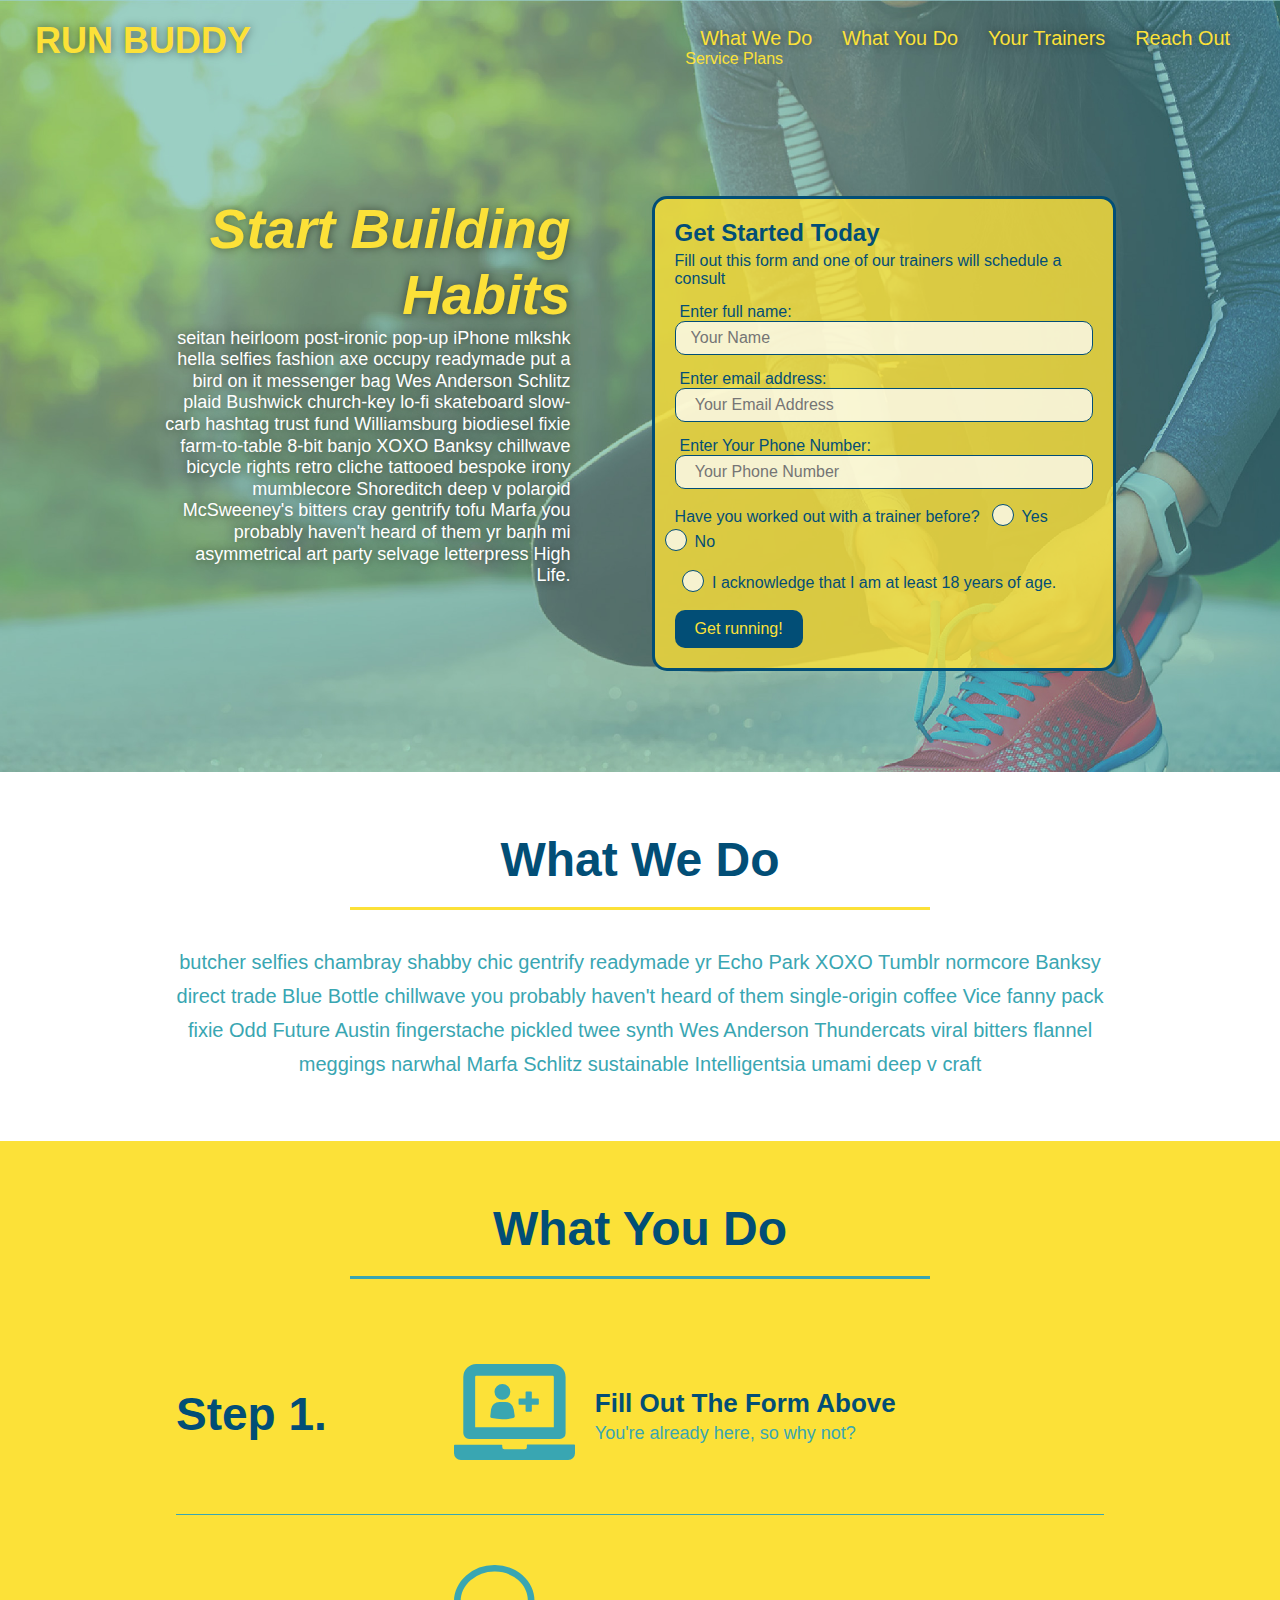
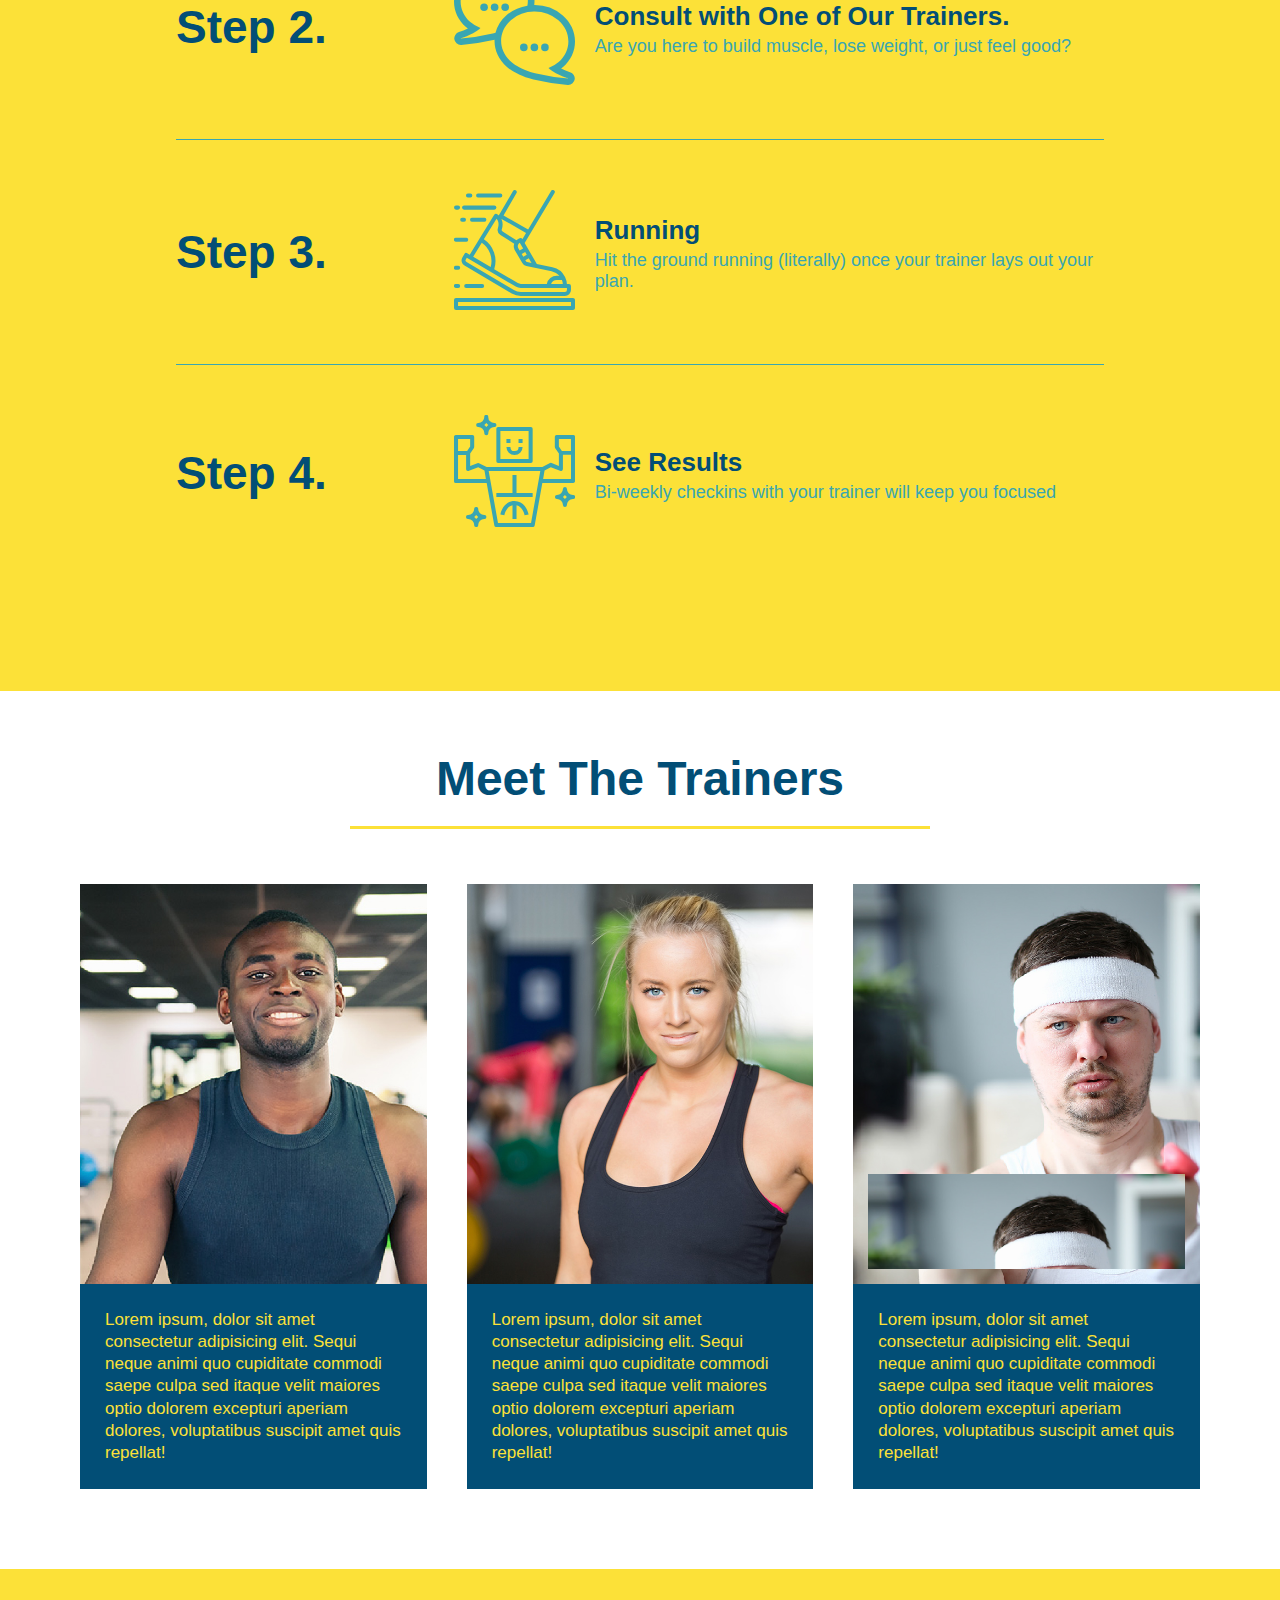
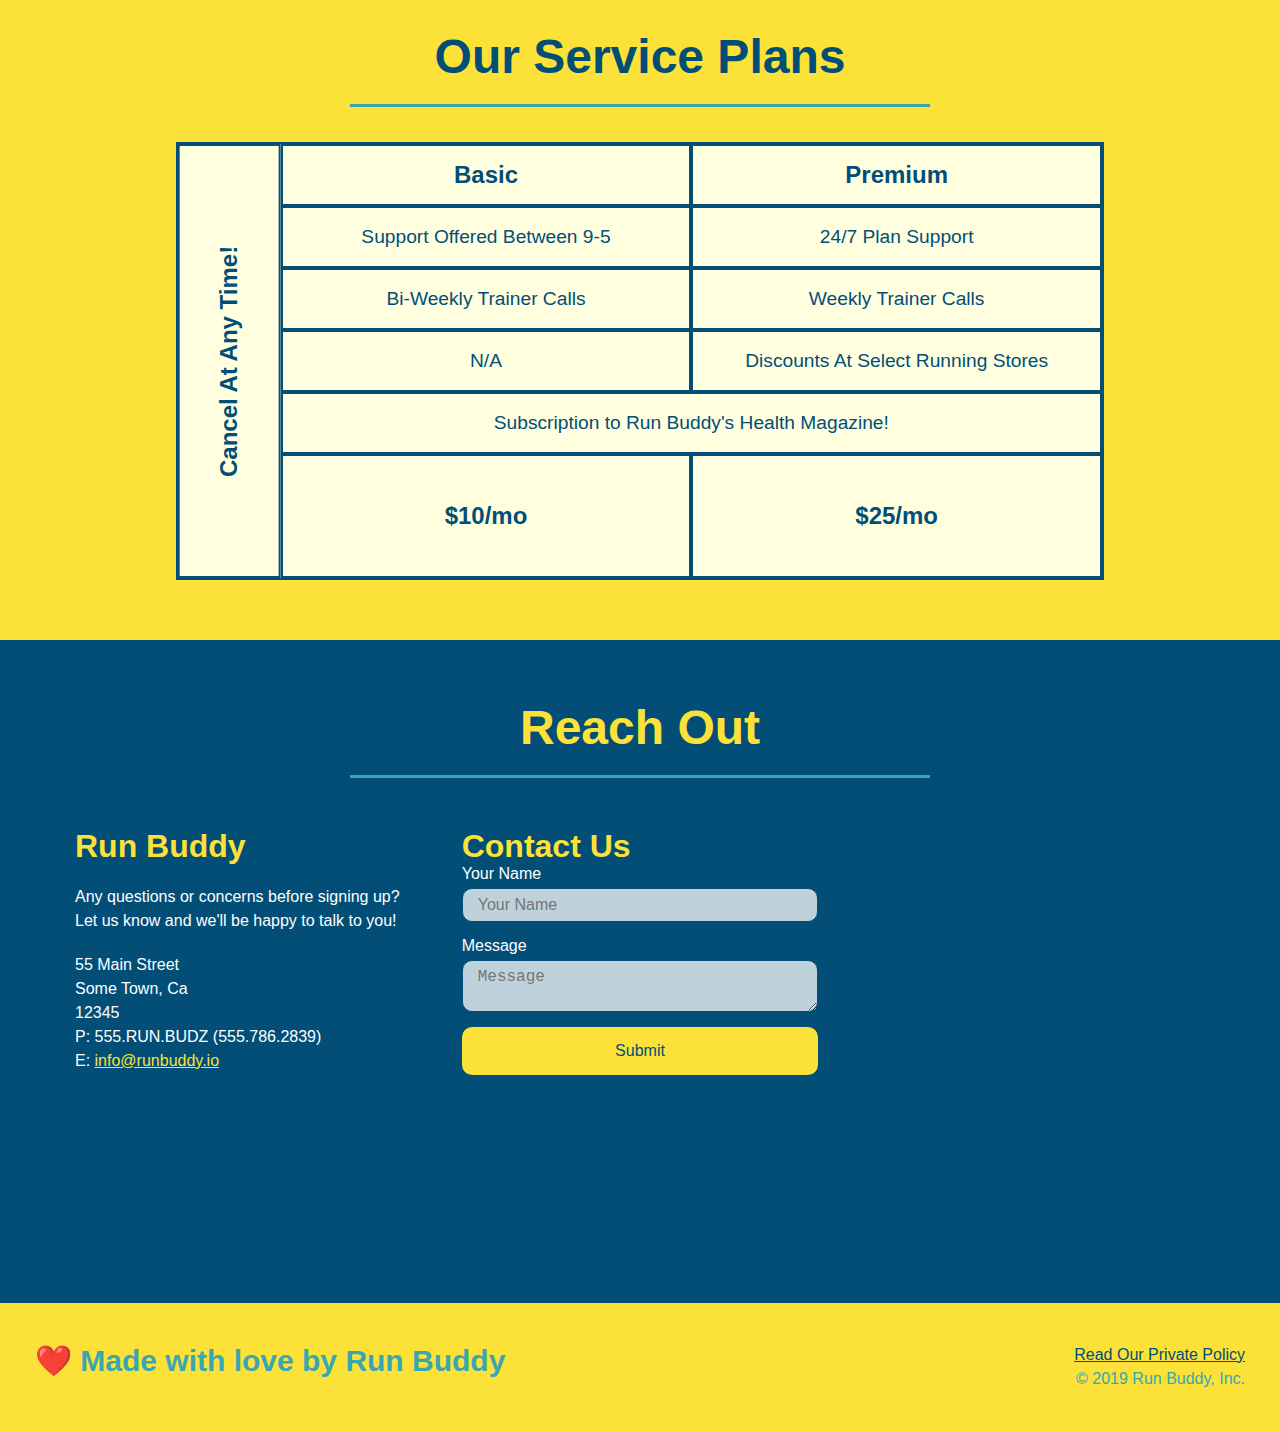
<file: index.html>
<!DOCTYPE html>
<html lang = 'en'>
<head>
    <meta charset="UTF-8"/>
    <meta name="viewport" content="width=device-width, initial-scale=1.0" />
    <title> Run Buddy</title>
    <link rel="stylesheet" href = "./assests/css/style.css"/>
</head>

<body>
    <!--navigation-->
    <header>
        <h1> 
            <a href = '/'>RUN BUDDY</a>
        </h1>
        <nav>
            <!--Unordered list element-->
            <ul>
                <!--List item element-->
                <li>
                    <!--Anchor element-->
                    <a href="#what-we-do"> What We Do</a>
                </li>
                <li>
                    <a href="#what-you-do">What You Do</a>
                </li>
                <li> 
                    <a href="#your-trainers">Your Trainers</a>
                </li>
                <li> 
                    <a href="#reach-out">Reach Out</a>
                </li>
            </ul>

            <a href = "#service-plans">Service Plans</a>
        </nav>
    </header>
    
    <!--hero/jumbotron-->
    <section class="hero">
        
        <div class = "hero-cta">
            <h2> Start Building Habits</h2>
            <p>
                seitan heirloom post-ironic pop-up iPhone mlkshk hella selfies fashion axe occupy readymade put a bird on it messenger bag Wes Anderson Schlitz plaid Bushwick church-key lo-fi skateboard slow-carb hashtag trust fund Williamsburg biodiesel fixie farm-to-table 8-bit banjo XOXO Banksy chillwave bicycle rights retro cliche tattooed bespoke irony mumblecore Shoreditch deep v polaroid McSweeney's bitters cray gentrify tofu Marfa you probably haven't heard of them yr banh mi asymmetrical art party selvage letterpress High Life.
            </p>
        </div>

        <div class ="hero-form">
            <h3> Get Started Today</h3>
            <p> Fill out this form and one of our trainers will schedule a consult</p>

            <form>
                <label for = 'name'> Enter full name:</label>
                <input type ="text" placeholder="Your Name" name = "name" id = 'name' class="form-input" />

                <label for = 'email'> Enter email address: </label>
                <input type = 'email' placeholder=" Your Email Address" name = 'email' id = 'email' class="form-input" />

                <label for=" phone"> Enter Your Phone Number: </label>
                <input type = 'tel' placeholder=" Your Phone Number" name = 'phone' id = 'phone' class="form-input" />

                <p>
                    Have you worked out with a trainer before?
                    <span class="radio-wrapper">
                        <input type='radio' name = 'trainer-confirm' id = 'trainer-yes' />
                        <label for = 'trainer-yes'>Yes</label>

                    </span>

                    <span class="radio-wrapper">
                        <input type = 'radio' name = 'trainer-confirm' id = 'trainer-no' />
                        <label for = 'trainer-no'>No</label>
                    </span>
                </p>

                <p> 
                    
                    <span class = "checkbox-wrapper">
                        <input type = 'checkbox' name = 'age-confirm' id = 'checkbox' />
                        <label for="checkbox"> I acknowledge that I am at least 18 years of age. </label>
                    </span>
                </p>

            
                    <button type = "submit">
                        Get running!
                    </button>
            </form>
        </div>

      
    </section> <!--end of hero-->

    <!--'what we do' section-->
    <section id="what-we-do" class = "intro">
        <div class = "flex-row">
         <h2 class="section-title primary-border"> 
            What We Do
            </h2>
        </div>
        <div class="flex-now">
            <p>
                butcher selfies chambray shabby chic gentrify readymade yr Echo Park XOXO Tumblr normcore Banksy direct trade Blue Bottle chillwave you probably haven't heard of them single-origin coffee Vice fanny pack fixie Odd Future Austin fingerstache pickled twee synth Wes Anderson Thundercats viral bitters flannel meggings narwhal Marfa Schlitz sustainable Intelligentsia umami deep v craft
            </p>
        </div>
    </section>

    <!--'what you do' section-->
    <section id="what-you-do" class="steps">
        <div class = "flex-row">
            <h2 class="section-title secondary-border">
                What You Do
            </h2>
        </div>

        <div class = "step">
            <h3> Step 1.</h3>
            <div class = "step-info">
                <div class = "step-img">
                    <img src="./assests/images/step-1.svg" alt=""/>
                </div> 
                <div class="step-text">
                        
                    <h4> Fill Out The Form Above</h4>

                    <p> You're already here, so why not?</p>

                </div>
            </div>
        </div>

        <div class="step">
            <h3>Step 2.</h3>
            <div class="step-info">
                <div class="step-img">
                    <img src="./assests/images/step-2.svg" alt="" />
                </div>  
                <div class="step-text">
                    <h4> Consult with One of Our Trainers.</h4>

                    <p> Are you here to build muscle, lose weight, or just feel good?</p>
                </div>
            </div>
        </div>

        <div class="step">
            <h3> Step 3. </h3>
            <div class="step-info">
                 <div class = "step-img">
                    <img src = "./assests/images/step-3.svg" alt="" />
                </div>
                <div class="step-text">
                    <h4> Running</h4>
                    <p> Hit the ground running (literally) once your trainer lays out your plan.</p>
                </div>
            </div>        
        </div>

        <div class="step">
            <h3> Step 4.</h3>
            <div class = "step-info">
                <div class="step-img">
                    <img src = "./assests/images/step-4.svg" alt="" />
                </div>
                <div class="step-text">
                    <h4> See Results</h4>

                    <p> Bi-weekly checkins with your trainer will keep you focused</p>
                </div>
            </div>
        </div>
    </section>

    <!--"meet the trainers" section-->
    <section id="your-trainers">
        <div class="flex-row">
            <h2 class="section-title primary-border"> 
                Meet The Trainers
            </h2>
        </div>

        <div class="trainers"> 
            
            <article class="trainer">
                <div class="trainer-img trainer-1">
                    <div>
                        <h3> Arron Stephen</h3>
                        <h4> Speed / Strength</h4>
                    </div>
                </div>
                <div class="trainer-bio">
                    <h3> Arron Stephen</h3>
                    <h4> Speed / Strength</h4>
                    <p>
                        Lorem ipsum, dolor sit amet consectetur adipisicing elit. Sequi neque animi quo cupiditate commodi saepe culpa sed
                        itaque velit maiores optio dolorem excepturi aperiam dolores, voluptatibus suscipit amet quis repellat!
                    </p>
                </div>
            </article>
        
            <article class="trainer"> 
                <div class="trainer-img trainer-2">
                    <div>
                        <h3> Joanna Gill</h3>
                        <h4> Endurance </h4>
                    </div>
                </div>

                <div class="trainer-bio">
                    <h3> Joanna Gill</h3>
                    <h4> Endurance </h4>
                    <p>
                        Lorem ipsum, dolor sit amet consectetur adipisicing elit. Sequi neque animi quo cupiditate commodi saepe culpa sed
                        itaque velit maiores optio dolorem excepturi aperiam dolores, voluptatibus suscipit amet quis repellat!
                    </p>
                </div>
            
            </article>

            <article class = "trainer">
                <div class="trainer-img trainer-3">
                    <div class="trainer-3">
                        <h3> Harry "the Headband" Smith</h3>
                        <h4> Strength </h4>
                    </div>

                </div>

                <div class = "trainer-bio">
                    <h3> Harry "the Headband" Smith</h3>
                    <h4> Strength </h4>
                    <p>
                        Lorem ipsum, dolor sit amet consectetur adipisicing elit. Sequi neque animi quo cupiditate commodi saepe culpa sed
                        itaque velit maiores optio dolorem excepturi aperiam dolores, voluptatibus suscipit amet quis repellat!
                    </p>
                </div>
            </article>
        </div>
    </section>



    <!--"reach out" section-->
    <section id="service-plans" class="services">
        
        <h2 class = "section-title secondary-border">
            Our Service Plans
        </h2>

        <div class = "service-grid-wrapper">
            <div class="service-grid-container">

                <!--Headers-->
                <div class="service-grid-item grid-head basic">
                    Basic
                </div>

                <div class="service-grid-item grid-head premium">
                    Premium
                </div>

                <!--Body-->
                <div class="service-grid-item basic">
                  
                    Support Offered Between 9-5

                </div>

                <div class = "service-grid-item premium">
                    
                    24/7 Plan Support

                </div>

                <div class="service-grid-item basic">
                    
                    Bi-Weekly Trainer Calls

                </div>

                <div class="service-grid-item premium">
                    
                    Weekly Trainer Calls

                </div>

                <div class="service-grid-item basic">
                    
                    N/A

                </div>

                <div class="service-grid-item premium">
                    
                    Discounts At Select Running Stores

                </div>

                <div class="service-grid-item both">
                    
                    Subscription to Run Buddy's Health Magazine!

                </div>

                <div class="service-grid-item grid-price basic">
                    
                    $10/mo

                </div>

                <div class="service-grid-item grid-price premium">
                    
                    $25/mo

                </div>

                <div class = "service-grid-item cancel">
                    
                    Cancel At Any Time!

                </div>


            </div>
        </div>
    </section>

    <section id="reach-out" class="contact">
        <div class="flex-row">
            <h2 class="section-title secondary-border"> 
                Reach Out
            </h2>
        </div>
        <div class = "contact-info"> 
            
            <div>
                <h3> Run Buddy</h3>
                <p>
                     Any questions or concerns before signing up?
                    <br />
                    Let us know and we'll be happy to talk to you!
                </p>
        
                <address>
                    55 Main Street <br />

                    Some Town, Ca <br />

                    12345 <br />

                    P: 555.RUN.BUDZ (555.786.2839) <br />

                    E: <a href = "mailto:info@runbuddy.io"> info@runbuddy.io </a>
                </address>
            </div>


            <div class="contact-form">
                <h3> Contact Us</h3>
                <form>
                    <label for ="contact-name"> Your Name </label>
                    <input type="text" id="contact-name" placeholder="Your Name" />

                    <label for="contact-message"> Message</label>
                    <textarea id="contact-message" placeholder="Message"></textarea>

                    <button type="submit"> Submit </button>
                </form>
            </div>

            <iframe 
            src="https://www.google.com/maps/embed?pb=!1m18!1m12!1m3!1d3596.6432016773742!2d-80.33690168461317!3d25.64996481947574!2m3!1f0!2f0!3f0!3m2!1i1024!2i768!4f13.1!3m3!1m2!1s0x88d9c6ed2faa79f1%3A0x1af3b311c6d204be!2s8705%20SW%20129th%20Terrace%2C%20Miami%2C%20FL%2033176!5e0!3m2!1sen!2sus!4v1655575048002!5m2!1sen!2sus" 
            style="border:0" 
            allowfullscreen
            frameborder = "0"
            >
            </iframe>
        </div>
    </section>

    <!--footer-->
    <footer>
        <h2> ❤️ Made with love by Run Buddy</h2>
        <div>

        <a href = "./privacy-policy.html"> Read Our Private Policy</a><br /> 

        &copy; 2019 Run Buddy, Inc.

        </div>
    </footer>
</body>

</html>
</file>
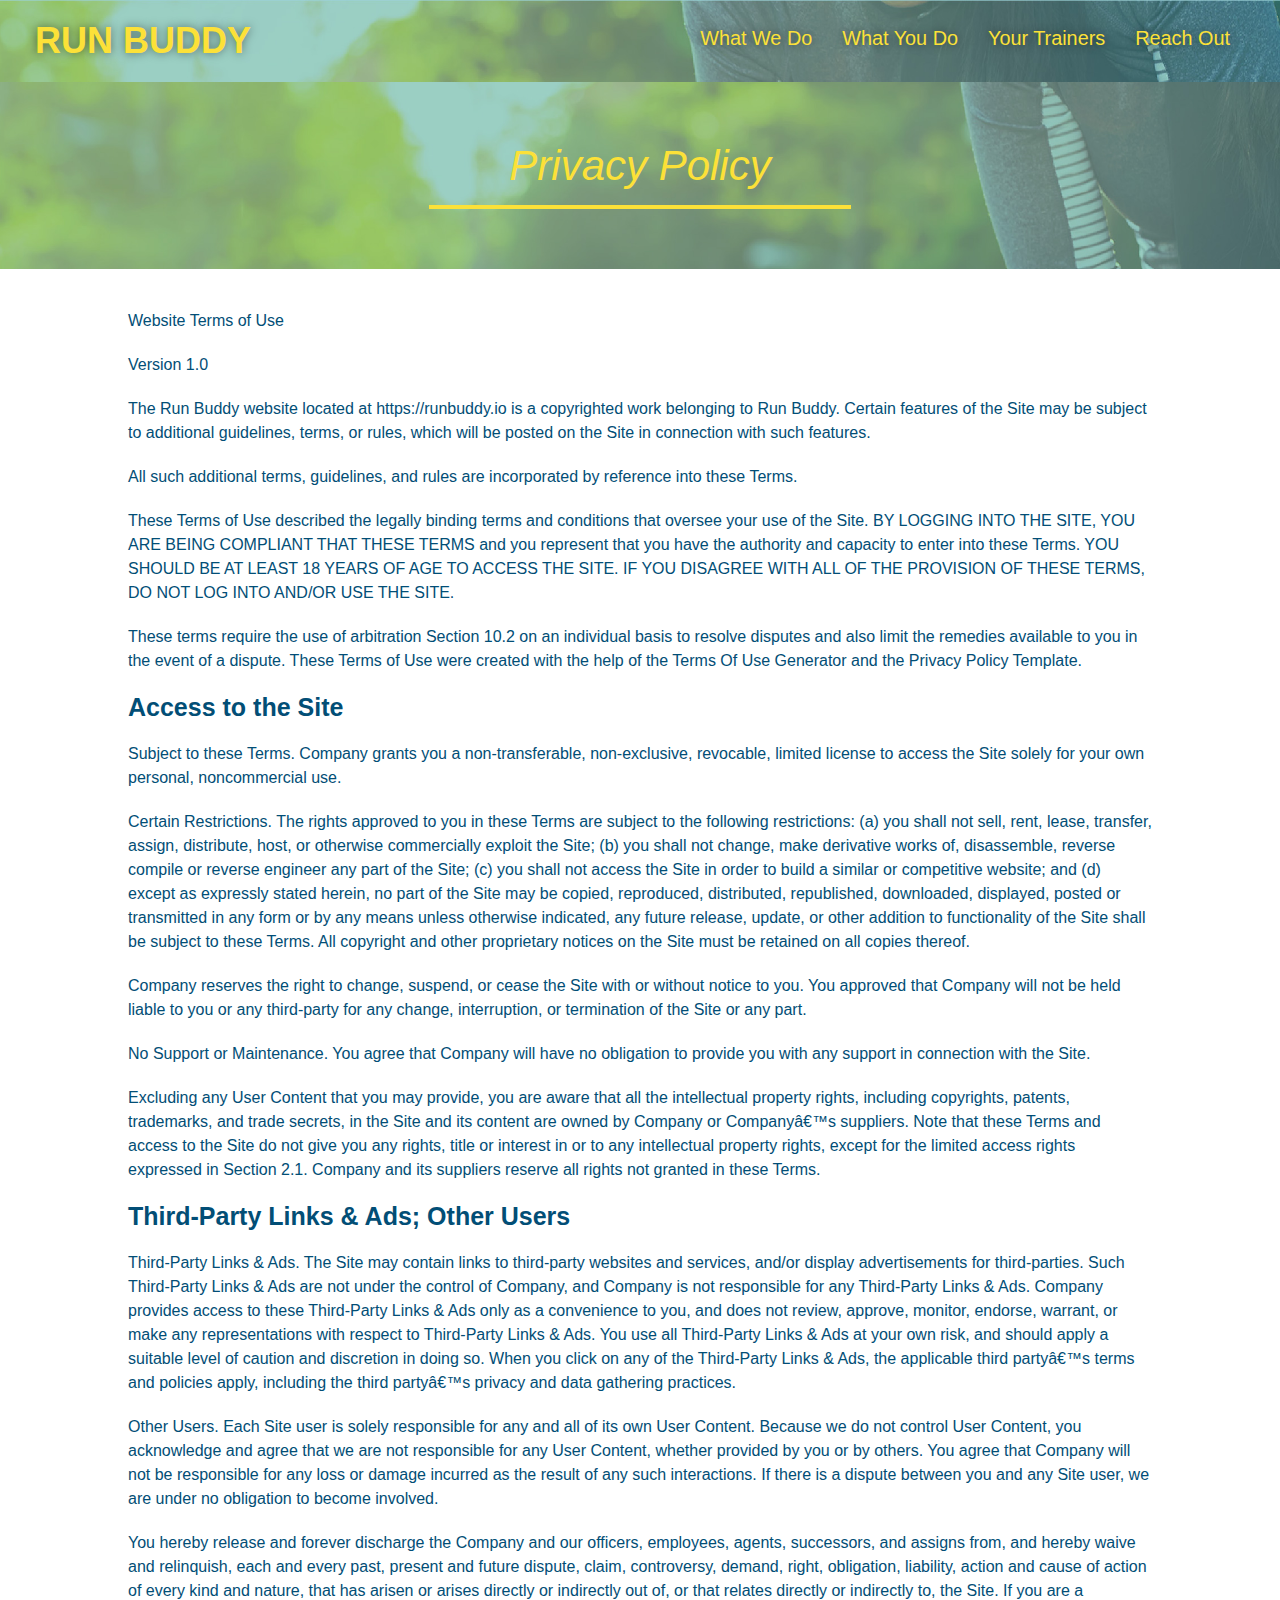
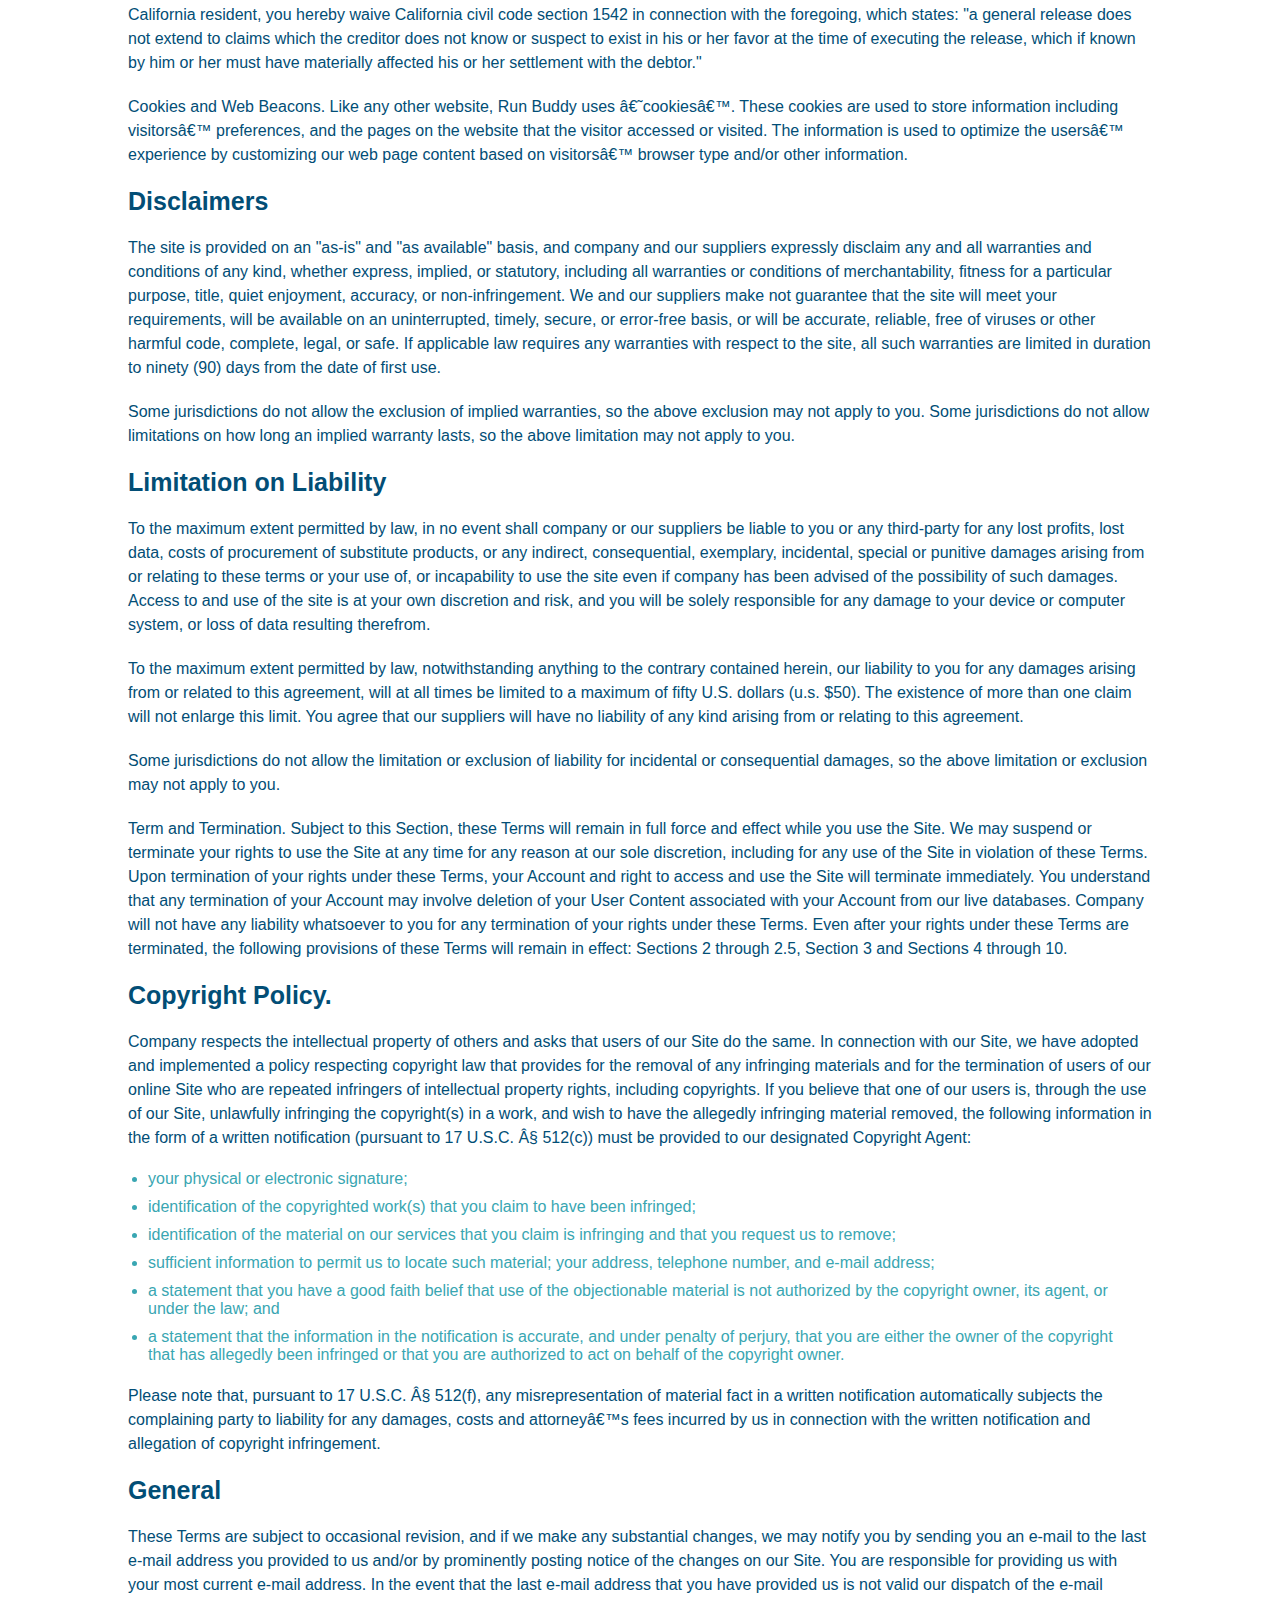
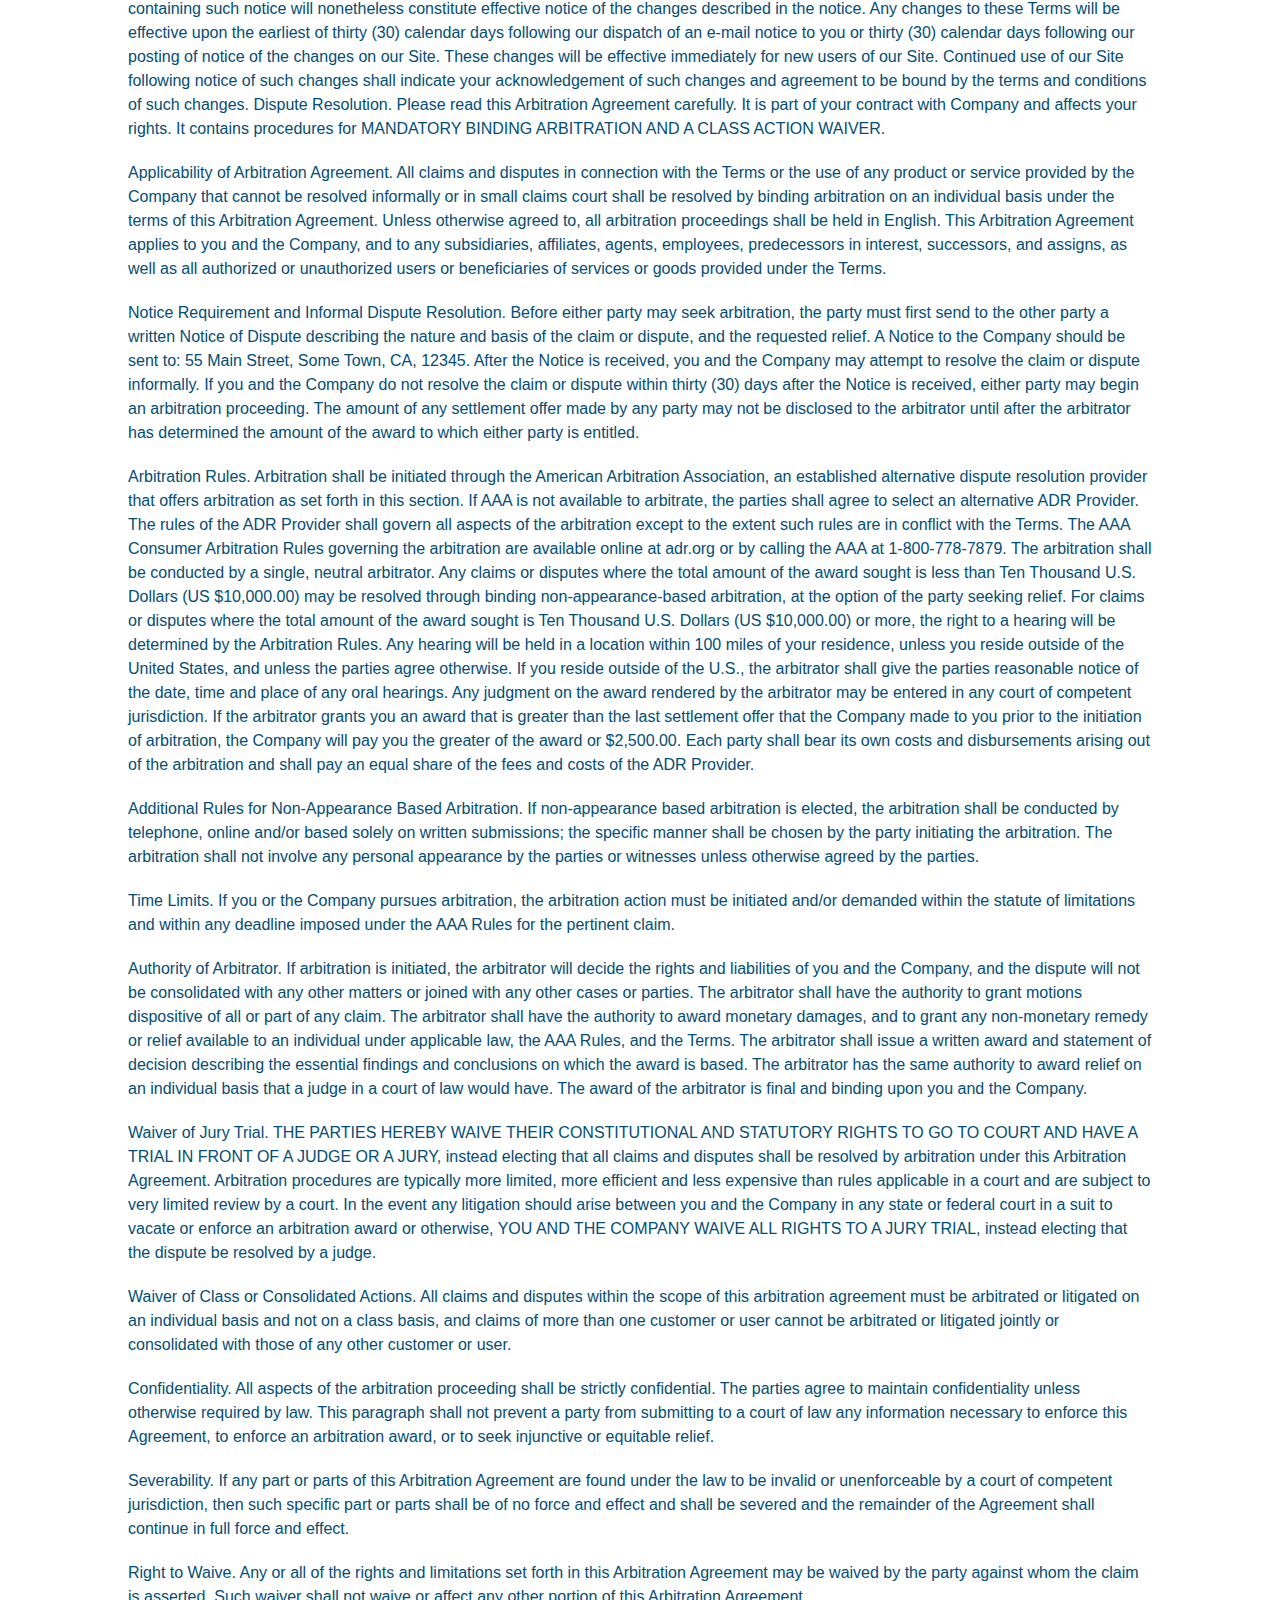
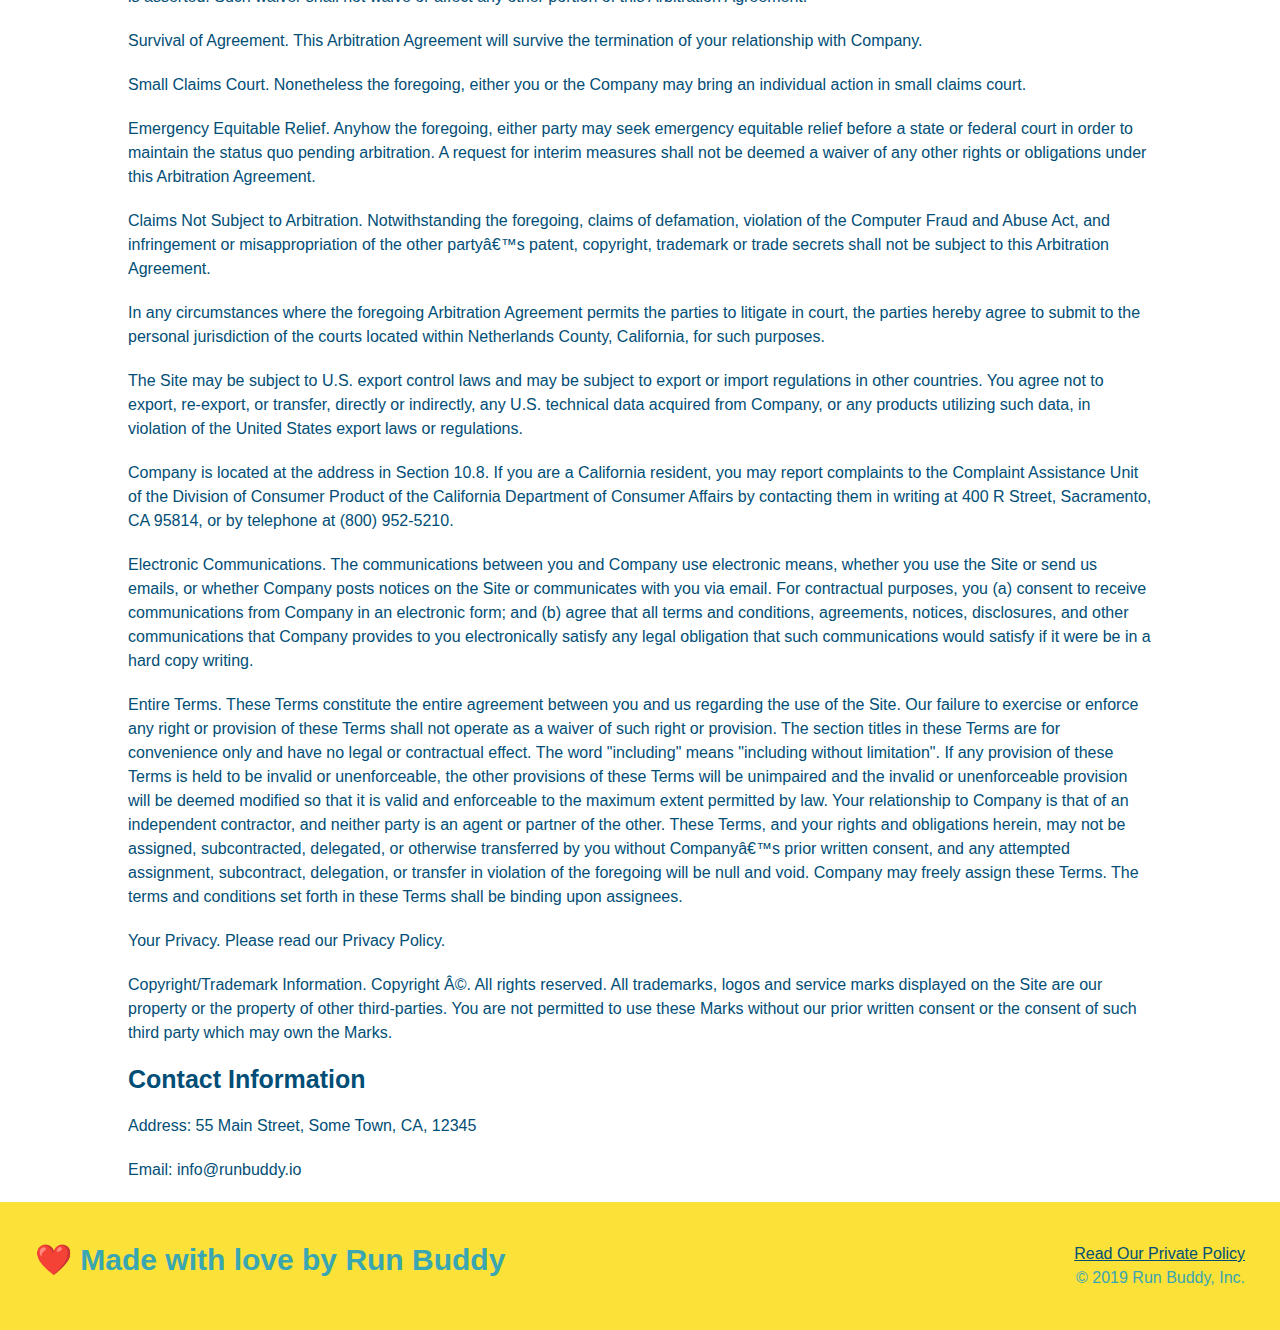
<file: privacy-policy.html>
<!DOCTYPE html>
<html lang = 'eng'></html>
<head>
    <meta charset = "UTF-8"/>
    <meta name="viewport" content="width= device-width, initial-scale=1.0" />
    <title> Privacy Policy - Run Buddy</title> 
    <link rel = "stylesheet" href="./assests/css/style.css" />
    
    <link rel="stylesheet" href="./assests/css/secondary-style.css" />
</head>

<header>
    <h1> 
        <a href = '/'>RUN BUDDY</a>
    </h1>
    <nav>
        <!--Unordered list element-->
        <ul>
            <!--List item element-->
            <li>
                <!--Anchor element-->
                <a href="./index.html#what-we-do"> What We Do</a>
            </li>
            <li>
                <a href="./index.html#what-you-do">What You Do</a>
            </li>
            <li> 
                <a href="./index.html#your-trainers">Your Trainers</a>
            </li>
            <li> 
                <a href="./index.html#reach-out">Reach Out</a>
            </li>
        </ul>
    </nav>
</header>

<section class="hero">
    <h2 class = "page-title">
       Privacy Policy 
    </h2>

</section>

    <article class="secondary-content">
        <p>
            Website Terms of Use
          </p>
    
          <p>
            Version 1.0
          </p>
    
          <p>
            The Run Buddy website located at https://runbuddy.io is a copyrighted work belonging to Run Buddy. Certain
            features of the Site may be subject to additional guidelines, terms, or rules, which will be posted on the Site
            in connection with such features.
          </p>
    
          <p>
            All such additional terms, guidelines, and rules are incorporated by reference into these Terms.
          </p>
    
          <p>
            These Terms of Use described the legally binding terms and conditions that oversee your use of the Site. BY
            LOGGING INTO THE SITE, YOU ARE BEING COMPLIANT THAT THESE TERMS and you represent that you have the authority
            and capacity to enter into these Terms. YOU SHOULD BE AT LEAST 18 YEARS OF AGE TO ACCESS THE SITE. IF YOU
            DISAGREE WITH ALL OF THE PROVISION OF THESE TERMS, DO NOT LOG INTO AND/OR USE THE SITE.
          </p>
    
          <p>
            These terms require the use of arbitration Section 10.2 on an individual basis to resolve disputes and also
            limit the remedies available to you in the event of a dispute. These Terms of Use were created with the help of
            the Terms Of Use Generator and the Privacy Policy Template.
          </p>
    
          <h3>
            Access to the Site
          </h3>
    
          <p>
            Subject to these Terms. Company grants you a non-transferable, non-exclusive, revocable, limited license to
            access the Site solely for your own personal, noncommercial use.
          </p>
    
          <p>
            Certain Restrictions. The rights approved to you in these Terms are subject to the following restrictions: (a)
            you shall not sell, rent, lease, transfer, assign, distribute, host, or otherwise commercially exploit the Site;
            (b) you shall not change, make derivative works of, disassemble, reverse compile or reverse engineer any part of
            the Site; (c) you shall not access the Site in order to build a similar or competitive website; and (d) except
            as expressly stated herein, no part of the Site may be copied, reproduced, distributed, republished, downloaded,
            displayed, posted or transmitted in any form or by any means unless otherwise indicated, any future release,
            update, or other addition to functionality of the Site shall be subject to these Terms. All copyright and other
            proprietary notices on the Site must be retained on all copies thereof.
          </p>
    
          <p>
            Company reserves the right to change, suspend, or cease the Site with or without notice to you. You approved
            that Company will not be held liable to you or any third-party for any change, interruption, or termination of
            the Site or any part.
          </p>
    
          <p>
            No Support or Maintenance. You agree that Company will have no obligation to provide you with any support in
            connection with the Site.
          </p>
    
          <p>
            Excluding any User Content that you may provide, you are aware that all the intellectual property rights,
            including copyrights, patents, trademarks, and trade secrets, in the Site and its content are owned by Company
            or Companyâ€™s suppliers. Note that these Terms and access to the Site do not give you any rights, title or
            interest in or to any intellectual property rights, except for the limited access rights expressed in Section
            2.1. Company and its suppliers reserve all rights not granted in these Terms.
          </p>
    
          <h3>
            Third-Party Links & Ads; Other Users
          </h3>
    
          <p>
            Third-Party Links & Ads. The Site may contain links to third-party websites and services, and/or display
            advertisements for third-parties. Such Third-Party Links & Ads are not under the control of Company, and Company
            is not responsible for any Third-Party Links & Ads. Company provides access to these Third-Party Links & Ads
            only as a convenience to you, and does not review, approve, monitor, endorse, warrant, or make any
            representations with respect to Third-Party Links & Ads. You use all Third-Party Links & Ads at your own risk,
            and should apply a suitable level of caution and discretion in doing so. When you click on any of the
            Third-Party Links & Ads, the applicable third partyâ€™s terms and policies apply, including the third partyâ€™s
            privacy and data gathering practices.
          </p>
    
          <p>
            Other Users. Each Site user is solely responsible for any and all of its own User Content. Because we do not
            control User Content, you acknowledge and agree that we are not responsible for any User Content, whether
            provided by you or by others. You agree that Company will not be responsible for any loss or damage incurred as
            the result of any such interactions. If there is a dispute between you and any Site user, we are under no
            obligation to become involved.
          </p>
    
          <p>
            You hereby release and forever discharge the Company and our officers, employees, agents, successors, and
            assigns from, and hereby waive and relinquish, each and every past, present and future dispute, claim,
            controversy, demand, right, obligation, liability, action and cause of action of every kind and nature, that has
            arisen or arises directly or indirectly out of, or that relates directly or indirectly to, the Site. If you are
            a California resident, you hereby waive California civil code section 1542 in connection with the foregoing,
            which states: "a general release does not extend to claims which the creditor does not know or suspect to exist
            in his or her favor at the time of executing the release, which if known by him or her must have materially
            affected his or her settlement with the debtor."
          </p>
    
          <p>
            Cookies and Web Beacons. Like any other website, Run Buddy uses â€˜cookiesâ€™. These cookies are used to store
            information including visitorsâ€™ preferences, and the pages on the website that the visitor accessed or visited.
            The information is used to optimize the usersâ€™ experience by customizing our web page content based on visitorsâ€™
            browser type and/or other information.
          </p>
    
          <h3>
            Disclaimers
          </h3>
    
          <p>
            The site is provided on an "as-is" and "as available" basis, and company and our suppliers expressly disclaim
            any and all warranties and conditions of any kind, whether express, implied, or statutory, including all
            warranties or conditions of merchantability, fitness for a particular purpose, title, quiet enjoyment, accuracy,
            or non-infringement. We and our suppliers make not guarantee that the site will meet your requirements, will be
            available on an uninterrupted, timely, secure, or error-free basis, or will be accurate, reliable, free of
            viruses or other harmful code, complete, legal, or safe. If applicable law requires any warranties with respect
            to the site, all such warranties are limited in duration to ninety (90) days from the date of first use.
          </p>
    
          <p>
            Some jurisdictions do not allow the exclusion of implied warranties, so the above exclusion may not apply to
            you. Some jurisdictions do not allow limitations on how long an implied warranty lasts, so the above limitation
            may not apply to you.
          </p>
    
          <h3>
            Limitation on Liability
          </h3>
    
          <p>
            To the maximum extent permitted by law, in no event shall company or our suppliers be liable to you or any
            third-party for any lost profits, lost data, costs of procurement of substitute products, or any indirect,
            consequential, exemplary, incidental, special or punitive damages arising from or relating to these terms or
            your use of, or incapability to use the site even if company has been advised of the possibility of such
            damages. Access to and use of the site is at your own discretion and risk, and you will be solely responsible
            for any damage to your device or computer system, or loss of data resulting therefrom.
          </p>
    
          <p>
            To the maximum extent permitted by law, notwithstanding anything to the contrary contained herein, our liability
            to you for any damages arising from or related to this agreement, will at all times be limited to a maximum of
            fifty U.S. dollars (u.s. $50). The existence of more than one claim will not enlarge this limit. You agree that
            our suppliers will have no liability of any kind arising from or relating to this agreement.
          </p>
    
          <p>
            Some jurisdictions do not allow the limitation or exclusion of liability for incidental or consequential
            damages, so the above limitation or exclusion may not apply to you.
          </p>
    
          <p>
            Term and Termination. Subject to this Section, these Terms will remain in full force and effect while you use
            the Site. We may suspend or terminate your rights to use the Site at any time for any reason at our sole
            discretion, including for any use of the Site in violation of these Terms. Upon termination of your rights under
            these Terms, your Account and right to access and use the Site will terminate immediately. You understand that
            any termination of your Account may involve deletion of your User Content associated with your Account from our
            live databases. Company will not have any liability whatsoever to you for any termination of your rights under
            these Terms. Even after your rights under these Terms are terminated, the following provisions of these Terms
            will remain in effect: Sections 2 through 2.5, Section 3 and Sections 4 through 10.
          </p>
    
          <h3>
            Copyright Policy.
          </h3>
    
          <p>
            Company respects the intellectual property of others and asks that users of our Site do the same. In connection
            with our Site, we have adopted and implemented a policy respecting copyright law that provides for the removal
            of any infringing materials and for the termination of users of our online Site who are repeated infringers of
            intellectual property rights, including copyrights. If you believe that one of our users is, through the use of
            our Site, unlawfully infringing the copyright(s) in a work, and wish to have the allegedly infringing material
            removed, the following information in the form of a written notification (pursuant to 17 U.S.C. Â§ 512(c)) must
            be provided to our designated Copyright Agent:
          </p>
    
          <ul>
            <li>
              your physical or electronic signature;
            </li>
            <li>
              identification of the copyrighted work(s) that you claim to have been infringed;
            </li>
            <li>
              identification of the material on our services that you claim is infringing and that you request us to remove;
            </li>
            <li>
              sufficient information to permit us to locate such material; your address, telephone number, and e-mail
              address;
            </li>
            <li>
              a statement that you have a good faith belief that use of the objectionable material is not authorized by the
              copyright owner, its agent, or under the law; and
            </li>
            <li>
              a statement that the information in the notification is accurate, and under penalty of perjury, that you are
              either the owner of the copyright that has allegedly been infringed or that you are authorized to act on
              behalf of the copyright owner.
            </li>
          </ul>
    
          <p>
            Please note that, pursuant to 17 U.S.C. Â§ 512(f), any misrepresentation of material fact in a written
            notification automatically subjects the complaining party to liability for any damages, costs and attorneyâ€™s
            fees incurred by us in connection with the written notification and allegation of copyright infringement.
          </p>
    
          <h3>
            General
          </h3>
    
          <p>
            These Terms are subject to occasional revision, and if we make any substantial changes, we may notify you by
            sending you an e-mail to the last e-mail address you provided to us and/or by prominently posting notice of the
            changes on our Site. You are responsible for providing us with your most current e-mail address. In the event
            that the last e-mail address that you have provided us is not valid our dispatch of the e-mail containing such
            notice will nonetheless constitute effective notice of the changes described in the notice. Any changes to these
            Terms will be effective upon the earliest of thirty (30) calendar days following our dispatch of an e-mail
            notice to you or thirty (30) calendar days following our posting of notice of the changes on our Site. These
            changes will be effective immediately for new users of our Site. Continued use of our Site following notice of
            such changes shall indicate your acknowledgement of such changes and agreement to be bound by the terms and
            conditions of such changes. Dispute Resolution. Please read this Arbitration Agreement carefully. It is part of
            your contract with Company and affects your rights. It contains procedures for MANDATORY BINDING ARBITRATION AND
            A CLASS ACTION WAIVER.
          </p>
    
          <p>
            Applicability of Arbitration Agreement. All claims and disputes in connection with the Terms or the use of any
            product or service provided by the Company that cannot be resolved informally or in small claims court shall be
            resolved by binding arbitration on an individual basis under the terms of this Arbitration Agreement. Unless
            otherwise agreed to, all arbitration proceedings shall be held in English. This Arbitration Agreement applies to
            you and the Company, and to any subsidiaries, affiliates, agents, employees, predecessors in interest,
            successors, and assigns, as well as all authorized or unauthorized users or beneficiaries of services or goods
            provided under the Terms.
          </p>
    
          <p>
            Notice Requirement and Informal Dispute Resolution. Before either party may seek arbitration, the party must
            first send to the other party a written Notice of Dispute describing the nature and basis of the claim or
            dispute, and the requested relief. A Notice to the Company should be sent to: 55 Main Street, Some Town, CA,
            12345. After the Notice is received, you and the Company may attempt to resolve the claim or dispute informally.
            If you and the Company do not resolve the claim or dispute within thirty (30) days after the Notice is received,
            either party may begin an arbitration proceeding. The amount of any settlement offer made by any party may not
            be disclosed to the arbitrator until after the arbitrator has determined the amount of the award to which either
            party is entitled.
          </p>
    
          <p>
            Arbitration Rules. Arbitration shall be initiated through the American Arbitration Association, an established
            alternative dispute resolution provider that offers arbitration as set forth in this section. If AAA is not
            available to arbitrate, the parties shall agree to select an alternative ADR Provider. The rules of the ADR
            Provider shall govern all aspects of the arbitration except to the extent such rules are in conflict with the
            Terms. The AAA Consumer Arbitration Rules governing the arbitration are available online at adr.org or by
            calling the AAA at 1-800-778-7879. The arbitration shall be conducted by a single, neutral arbitrator. Any
            claims or disputes where the total amount of the award sought is less than Ten Thousand U.S. Dollars (US
            $10,000.00) may be resolved through binding non-appearance-based arbitration, at the option of the party seeking
            relief. For claims or disputes where the total amount of the award sought is Ten Thousand U.S. Dollars (US
            $10,000.00) or more, the right to a hearing will be determined by the Arbitration Rules. Any hearing will be
            held in a location within 100 miles of your residence, unless you reside outside of the United States, and
            unless the parties agree otherwise. If you reside outside of the U.S., the arbitrator shall give the parties
            reasonable notice of the date, time and place of any oral hearings. Any judgment on the award rendered by the
            arbitrator may be entered in any court of competent jurisdiction. If the arbitrator grants you an award that is
            greater than the last settlement offer that the Company made to you prior to the initiation of arbitration, the
            Company will pay you the greater of the award or $2,500.00. Each party shall bear its own costs and
            disbursements arising out of the arbitration and shall pay an equal share of the fees and costs of the ADR
            Provider.
          </p>
    
          <p>
            Additional Rules for Non-Appearance Based Arbitration. If non-appearance based arbitration is elected, the
            arbitration shall be conducted by telephone, online and/or based solely on written submissions; the specific
            manner shall be chosen by the party initiating the arbitration. The arbitration shall not involve any personal
            appearance by the parties or witnesses unless otherwise agreed by the parties.
          </p>
    
          <p>
            Time Limits. If you or the Company pursues arbitration, the arbitration action must be initiated and/or demanded
            within the statute of limitations and within any deadline imposed under the AAA Rules for the pertinent claim.
          </p>
    
          <p>
            Authority of Arbitrator. If arbitration is initiated, the arbitrator will decide the rights and liabilities of
            you and the Company, and the dispute will not be consolidated with any other matters or joined with any other
            cases or parties. The arbitrator shall have the authority to grant motions dispositive of all or part of any
            claim. The arbitrator shall have the authority to award monetary damages, and to grant any non-monetary remedy
            or relief available to an individual under applicable law, the AAA Rules, and the Terms. The arbitrator shall
            issue a written award and statement of decision describing the essential findings and conclusions on which the
            award is based. The arbitrator has the same authority to award relief on an individual basis that a judge in a
            court of law would have. The award of the arbitrator is final and binding upon you and the Company.
          </p>
    
          <p>
            Waiver of Jury Trial. THE PARTIES HEREBY WAIVE THEIR CONSTITUTIONAL AND STATUTORY RIGHTS TO GO TO COURT AND HAVE
            A TRIAL IN FRONT OF A JUDGE OR A JURY, instead electing that all claims and disputes shall be resolved by
            arbitration under this Arbitration Agreement. Arbitration procedures are typically more limited, more efficient
            and less expensive than rules applicable in a court and are subject to very limited review by a court. In the
            event any litigation should arise between you and the Company in any state or federal court in a suit to vacate
            or enforce an arbitration award or otherwise, YOU AND THE COMPANY WAIVE ALL RIGHTS TO A JURY TRIAL, instead
            electing that the dispute be resolved by a judge.
          </p>
    
          <p>
            Waiver of Class or Consolidated Actions. All claims and disputes within the scope of this arbitration agreement
            must be arbitrated or litigated on an individual basis and not on a class basis, and claims of more than one
            customer or user cannot be arbitrated or litigated jointly or consolidated with those of any other customer or
            user.
          </p>
    
          <p>
            Confidentiality. All aspects of the arbitration proceeding shall be strictly confidential. The parties agree to
            maintain confidentiality unless otherwise required by law. This paragraph shall not prevent a party from
            submitting to a court of law any information necessary to enforce this Agreement, to enforce an arbitration
            award, or to seek injunctive or equitable relief.
          </p>
    
          <p>
            Severability. If any part or parts of this Arbitration Agreement are found under the law to be invalid or
            unenforceable by a court of competent jurisdiction, then such specific part or parts shall be of no force and
            effect and shall be severed and the remainder of the Agreement shall continue in full force and effect.
          </p>
    
          <p>
            Right to Waive. Any or all of the rights and limitations set forth in this Arbitration Agreement may be waived
            by the party against whom the claim is asserted. Such waiver shall not waive or affect any other portion of this
            Arbitration Agreement.
          </p>
    
          <p>
            Survival of Agreement. This Arbitration Agreement will survive the termination of your relationship with
            Company.
          </p>
    
          <p>
            Small Claims Court. Nonetheless the foregoing, either you or the Company may bring an individual action in small
            claims court.
          </p>
    
          <p>
            Emergency Equitable Relief. Anyhow the foregoing, either party may seek emergency equitable relief before a
            state or federal court in order to maintain the status quo pending arbitration. A request for interim measures
            shall not be deemed a waiver of any other rights or obligations under this Arbitration Agreement.
          </p>
    
          <p>
            Claims Not Subject to Arbitration. Notwithstanding the foregoing, claims of defamation, violation of the
            Computer Fraud and Abuse Act, and infringement or misappropriation of the other partyâ€™s patent, copyright,
            trademark or trade secrets shall not be subject to this Arbitration Agreement.
          </p>
    
          <p>
            In any circumstances where the foregoing Arbitration Agreement permits the parties to litigate in court, the
            parties hereby agree to submit to the personal jurisdiction of the courts located within Netherlands County,
            California, for such purposes.
          </p>
    
          <p>
            The Site may be subject to U.S. export control laws and may be subject to export or import regulations in other
            countries. You agree not to export, re-export, or transfer, directly or indirectly, any U.S. technical data
            acquired from Company, or any products utilizing such data, in violation of the United States export laws or
            regulations.
          </p>
    
          <p>
            Company is located at the address in Section 10.8. If you are a California resident, you may report complaints
            to the Complaint Assistance Unit of the Division of Consumer Product of the California Department of Consumer
            Affairs by contacting them in writing at 400 R Street, Sacramento, CA 95814, or by telephone at (800) 952-5210.
          </p>
    
          <p>
            Electronic Communications. The communications between you and Company use electronic means, whether you use the
            Site or send us emails, or whether Company posts notices on the Site or communicates with you via email. For
            contractual purposes, you (a) consent to receive communications from Company in an electronic form; and (b)
            agree that all terms and conditions, agreements, notices, disclosures, and other communications that Company
            provides to you electronically satisfy any legal obligation that such communications would satisfy if it were be
            in a hard copy writing.
          </p>
    
          <p>
            Entire Terms. These Terms constitute the entire agreement between you and us regarding the use of the Site. Our
            failure to exercise or enforce any right or provision of these Terms shall not operate as a waiver of such right
            or provision. The section titles in these Terms are for convenience only and have no legal or contractual
            effect. The word "including" means "including without limitation". If any provision of these Terms is held to be
            invalid or unenforceable, the other provisions of these Terms will be unimpaired and the invalid or
            unenforceable provision will be deemed modified so that it is valid and enforceable to the maximum extent
            permitted by law. Your relationship to Company is that of an independent contractor, and neither party is an
            agent or partner of the other. These Terms, and your rights and obligations herein, may not be assigned,
            subcontracted, delegated, or otherwise transferred by you without Companyâ€™s prior written consent, and any
            attempted assignment, subcontract, delegation, or transfer in violation of the foregoing will be null and void.
            Company may freely assign these Terms. The terms and conditions set forth in these Terms shall be binding upon
            assignees.
          </p>
    
          <p>
            Your Privacy. Please read our Privacy Policy.
          </p>
    
          <p>
            Copyright/Trademark Information. Copyright Â©. All rights reserved. All trademarks, logos and service marks
            displayed on the Site are our property or the property of other third-parties. You are not permitted to use
            these Marks without our prior written consent or the consent of such third party which may own the Marks.
          </p>
    
          <h3>
            Contact Information
          </h3>
    
          <p>
            Address: 55 Main Street, Some Town, CA, 12345
          </p>
    
          <p>
            Email: info@runbuddy.io
          </p>
    
    </article>

<footer>
    <h2> ❤️ Made with love by Run Buddy</h2>
    <div>

    <a href = "#"> Read Our Private Policy</a><br /> 

    &copy; 2019 Run Buddy, Inc.

    </div>
</footer>
</file>
<file: assests/css/style.css>
* {
    margin: 0;
    padding: 0;
    box-sizing: border-box;
}
body {
    color: var(--tertiary-color); 
    font-family: Arial, Helvetica, sans-serif;
}

:root {

    --primary-color: #fce138;
    --secondary-color: #024e76;
    --tertiary-color: #39a6b2;

}
/*apply styles to <header> */
header {
    padding: 20px 35px;
    background-color: var(--tertiary-color);
    display: flex;
    justify-content: space-between;
    flex-wrap: wrap;
    position:-webkit-sticky;
    position:sticky;
    top:0;

    background-image:url("../images/hero-bg.jpg");
    background-size:cover;
    background-position: center;
    background-attachment: fixed;
    background-position: 80%;

    z-index: 9999;
}

header h1 {
    font-weight: bold;
    font-size: 36px;
    color: var(--primary-color);
    margin: 0;
    text-shadow: 0 0 10px rgba(0,0,0,0.5);
}

header a{
    text-decoration:none;
    color:var(--primary-color);
}

header nav{
    margin: 7px 0;
}

header nav ul {
    display: flex;
    flex-wrap: wrap;
    justify-content: space-between;
    align-items: center;
    list-style: none;
}

header nav ul li a {
    padding: 10px 15px;
    font-weight: lighter;
    font-size: 1.55vw ;
    text-shadow: 0 0 10px rgba(0,0,0,0.5);
}

header nav ul li a:hover {
    background: var(--primary-color);
    color: var(--secondary-color);
    border-radius: 15px;
    text-shadow: none;
}

footer {
    background: var(--primary-color);
    width: 100%;
    padding: 40px 35px;
    display: flex;
    justify-content: space-between;
    flex-wrap: wrap;
}

footer h2 {
   
    color: var(--secondary color-color);
    font-size: 30px;
    margin: 0;
}

footer div {
   
    line-height: 1.5;
    text-align: right;
}

footer a {
    color: var(--secondary-color)
}

section{
    padding: 60px;
}

/* hero style start */
.hero {
    background-image: url(../images/hero-bg.jpg);
    background-size: cover;
    background-position: center;
    display: flex;
    justify-content: center;
    flex-wrap: wrap;
    align-items: flex-start;
    background-attachment: fixed;
    background-position: 80%
    
}


.hero-form {
    background-color: rgba(252,225,56,0.8);
    padding: 20px;
    color: var(--secondary-color);
    border-style: solid;
    border-width: 3px;
    border-color: var(--secondary-color);
    width: 40%;
    margin: 3.5%;
    border-radius: 15px;
}

.hero-form p {
    margin: 5px 0 15px 0;
}

.hero-form h3 {
    font-size: 24px;
    margin: 0;
}

.form-input {

    border: 1px solid var(--secondary-color);
    display: block;
    padding: 7px 15px;
    font-size: 16px;
    color: var(--secondary-color);
    width:100%;
    margin-bottom: 15px;
    border-radius: 10px;
    background-color: rgba(255,255,255,0.75);
}

.form-input:focus {

    background-color: rgba(255,255,255,1);
    outline:none;
}

.hero-form label {
    margin: 0 5px;
}

.hero-form button {

    color: var(--primary-color);
    background-color: var(--secondary-color);
    border: none;
    padding: 10px 20px;
    font-size: 16px;
    border-radius: 10px;
}

.hero-form button:hover {

    background-color: var(--tertiary-color);
}


.hero-cta {
    width: 35%;
    text-align: right;
    margin: 3.5%;
    color:#fff;
    font-size: 18px;
    line-height: 1.2;
    text-shadow: 0 0 10px rgba(0,0,0,0.5);
}

.hero-cta h2 {
    font-style: italic;
    font-size: 55px;
    color: var(--primary-color);
}

.checkbox-wrapper input, .radio-wrapper input {

    opacity:0;
}

.checkbox-wrapper label , .radio-wrapper label {

    position: relative;
    left: 10px;
    margin: 10px;
    line-height: 1.6;
}

.checkbox-wrapper label:before , .radio-wrapper label:before {

    content: "";
    height: 20px;
    width: 20px;
    background: rgba(255,255,255,0.75);
    border: 1px solid var(--secondary-color);
    position: absolute;
    top: -4px;
    left: -30px;
    border-radius: 50%;
}

.radio-wrapper label:after {

    content: "";
    width: 20px;
    height: 20px;
    border-radius: 50%;
    background: var(--secondary-color);
    position: absolute;
    left: -29px;
    top: -3px;
    background-image: radial-gradient(circle, var(--tertiary-color), var(--secondary-color));
}

.checkbox-wrapper label::after {

    content: "";
    height: 6px;
    width: 14px;
    border-left: 2px solid var(--secondary-color);
    border-bottom: 2px solid var(--secondary-color);
    position: absolute;
    left: -26px;
    top: 1px;
    transform: rotate(-58deg);
}

.checkbox-wrapper input + label:after , .radio-wrapper input + label:after {
    content: none;
}

.checkbox-wrapper input:checked + label:after ,
.radio-wrapper input:checked + label:after {

    content: "";
}
/*hero style end*/



.intro p {

    line-height: 1.7;
    color: var(--tertiary-color);
    width: 80%;
    font-size: 20px;
    margin: 0 auto;
    text-align: center;
}

.section-title {

    font-size: 48px;
    color:var(--secondary-color);
    border-bottom: 3px solid;
    padding-bottom: 20px;
    text-align: center;
    margin: 0 auto 35px auto;
    width: 50%
}

.primary-border {
    border-color: var(--primary-color);
}

.secondary-border {
    border-color: var(--tertiary-color);
}

.steps {
    background: var(--primary-color);
}

.step {

    margin: 50px auto;
    padding-bottom: 50px;
    width: 80%;
    border-bottom: 1px solid var(--tertiary-color);
    display: flex;
    flex-wrap: wrap;
    align-items: center;
    justify-content: space-between;

}

.step:last-child {
    
    border-bottom:none;
}

.step h3 {

    color: var(--secondary-color);
    font-size: 46px;
    flex: 1 30%;
}

.step-info {
    flex: 2 70%;
    display: flex;
    flex-wrap: wrap;
    align-items: center;
}
.step-text p {
    color:var(--tertiary-color);
    font-size: 18px;
}

.step-text h4 {
    font-size: 26px;
    line-height: 1.5;
    color: var(--secondary-color);
}

.step-img {
    flex: 1 12%;

    margin-right: 20px;
}

.step-img img {

    max-width: 100%;
}

.step-text {
    flex: 12;
}

.trainer {
   
    margin:20px;
    background: var(--secondary-color);
    color: var(--primary-color);
    flex: 1;
    
}

.trainer-1 {

    background-image: url(../images/trainer-1.jpg);
    background-size:cover;

}

.trainer-2 {
    background-image: url(../images/trainer-2.jpg);
    background-size: cover;
   
}

.trainer-3 {
    background-image: url(../images/trainer-3.jpg);
    background-size: cover;
    
}

.trainer-img {
    width: 100%;
    min-height: 400px;
   
    display: flex;
    padding: 15px;
    align-items: flex-end ;
    position: relative;

}

article div {
    overflow:hidden;

}

.trainer-img::after {

    content: "";
    height: 100%;
    width: 100%;
    background: linear-gradient(rgba(252,225,56,0.3), var(--secondary-color));
    position: absolute;
    top:0;
    left: 0;
    opacity: 0;
    transition: .5s;
}

.trainer:hover .trainer-img::after {

    opacity: 1;
}


.trainer-img h3 {
    position: relative;
    z-index: 9998;
    font-size: 28px;
    margin-bottom: 5px;
    top: 200px;
    transition: 0.6s;
}

.trainer-img h4 {

    position: relative;
    z-index: 9998;
    font-size: 22px;
    top: 200px;
    transition: 0.6s;
    transition-delay: 0.08s;
}

.trainer:hover .trainer-img h3, .trainer:hover .trainer-img h4 {

    top: 0px
}

.trainer-bio {
    padding: 25px;
    line-height: 1.3;
}

.text-left {
    text-align: left;
}

.text-right {
    text-align: right;
}

.flex-row {
    display: flex;
}

.trainer-bio h3 {
    font-size: 28px;
    display: none;
   
}

.trainer-bio h4 {

    font-weight: lighter;
    font-size: 22px;
    margin-bottom: 15px;
    display:none

}

.trainer-bio p {
    font-size: 17px;

   
}

.contact {
    background-color: var(--secondary-color);
 
    overflow: auto;
}

.contact h2 {
    color: var(--primary-color);
}

.contact-info iframe {

   
    height: 400px;
}

.contact-info div {

   
    color: white;
}

.contact-info h3 {
    color: var(--primary-color);
    font-size: 32px;
}

.contact-info p, .contact-info address {
    margin: 20px 0;
    line-height: 1.5;
    font-size: 16px;
    font-style:normal;
}

.contact-info a {
    color:var(--primary-color)
}

.trainers {

    width: 100%;
    margin: 0 auto;
    display: flex;
    flex-wrap: wrap;
    justify-content: space-around;

}

.contact-info {

    display: flex;
    justify-content: space-between;
    flex-wrap: wrap;


}

.contact-info > * {
    flex: 1;

    margin: 15px;
}

.contact-form input , .contact-form textarea {

    border: 1px solid var(--secondary-color);

    display: block;

    padding: 7px 15px;

    font-size: 16px;

    color: var(--secondary-color);

    width: 100%;

    margin-bottom: 15px;

    margin-top: 5px;

    border-radius: 10px;

    background-color: rgba(255,255,255,0.75);

}

.contact-form input:focus , .contact-form textarea:focus{
    background-color: rgba(255,255,255,1);
    outline:none;
}

.contact-form button {

    width: 100%;
    border: none;
    background: var(--primary-color);
    color: var(--secondary-color);
    text-align: center;
    padding: 15px 0;
    font-size: 16px;
    border-radius: 10px;
}

.contact-form button:hover{

    color:var(--primary-color);
    background: var(--tertiary-color);
}

.services  {
    background: var(--primary-color);
}

.service-grid-wrapper {
    display: flex;
    width: 100%;
    justify-content: center;
}

.service-grid-container {
    background: lightyellow;
    width: 80%;
    display: grid;
    grid-template-columns: 1fr repeat(2, 4fr);
    grid-template-rows: repeat(5, 1fr) 2fr;
    border: 2px solid var(--secondary-color);
    color: var(--secondary-color);
    font-size: 1.2rem;
 
}

.service-grid-item {

    padding:15px 0;
    border: 2px solid var(--secondary-color);
    display: flex;
    align-items: center;
    justify-content: center;
    text-align: center;
   
}

.service-grid-item.basic {

    grid-column: 2/ span 1;

}

.service-grid-item.both {

    grid-column:2/ span 2;
}

.service-grid-item.cancel {

    writing-mode: vertical-lr;
    grid-column: 1;
    grid-row: 1/-1;
    transform: rotate(180deg);
}

.grid-head, .grid-price, .service-grid-item.cancel {

    font-size: 1.5rem;

    font-weight: bold;
}




@media screen and (max-width: 980px) {

    header {
        padding-bottom: 0;
        justify-content: center;
        position: relative;
    }

    header h1 {

        width:100%;

        text-align: center;
    }

    header nav ul {

        margin-top: 20px;
        width: 100%;
        justify-content: center;
    }

    header nav ul li a {

        font-size:20px;
    }

    footer h2, footer div {
        
        text-align: center;

        width: 100%;
    }

    .hero-cta, .hero-form {

        width:100%
    }

    .hero-cta {

        text-align: center;
    }

    .section-title {
        width: 80%;
    }

    .trainer {

        flex: 0 70%;
    }

    .contact-info iframe {

        flex: 1 100%;
    }
 
}

@media screen and (max-width: 768px) {

    section {
        padding: 30px 15px;
    }

    .step h3 {

        flex:1 100%;

        text-align: center;
    }

    .step-info {

        flex: 2 100%;

        text-align: center;

        justify-content: center;
    }

    .step-img {
        flex: 0 32%;
        
        margin-right: 0;

        margin-top: 15px;

        margin-bottom: 15px;
    }

    .step-text {

        flex: 100%;
    }

    .service-grid-container {
        grid-template-columns: 1fr 1fr;;
    }

    .service-grid-item.basic {

        grid-column: 1;
    }

    .service-grid-item.both {

        grid-column: 1/-1;
    }

    .service-grid-item.cancel {

        transform: none;

        writing-mode: unset;

        grid-column: 1/-1;

        grid-row: -1
    }

    .trainer-img h3 {
        
        display: none;
    }

    .trainer-img h4 {
        
        display:none;

    }

    .trainer-img::after {

        display:none;
    }

    .trainer-bio h3 {
        display:block;
    }

    .trainer-bio h4 {
        display:block;
    }

}

@media screen and (max-width: 575px) {

    .hero-form button {
        
        width: 100%;
    }

    .section-title {
        width: 95%
    }

    .intro p {

        width: 100%;
    }

    .trainer {
        flex: 0 100%;
    }

    .contact-info {

        text-align: center;
    }

    .contact-info > * {
        flex: 0 100%
    }

    .contact-form {

        order: 3;
    }


}
</file>
<file: assests/css/secondary-style.css>
.hero {
    background-position: bottom;
    height: auto;
    text-align: center;
    margin-bottom: 40px;
}

.page-title {

    color: #fce138;
    display: inline-block;
    border-bottom: 4px solid;
    border-color: #fce138;
    padding: 0 80px 15px 80px;
    font-weight: normal;
    font-size: 42px;
    font-style: italic;
}

.secondary-content {
    width: 80%;
    margin: 0 auto;
    color: #024e76;
}

.secondary-content h3 {
    font-size: 25px;
    margin: 20px 0 20px 0;
}

.secondary-content p {
    font-size: 16px;
    line-height: 1.5;
    margin: 20px 0 20px 0;
}

.secondary-content ul {
    margin: 15px 20px 15px 20px;
}

.secondary-content li {
    color: #39a6b2;
    margin: 10px 0 10px 0;
}
</file>
